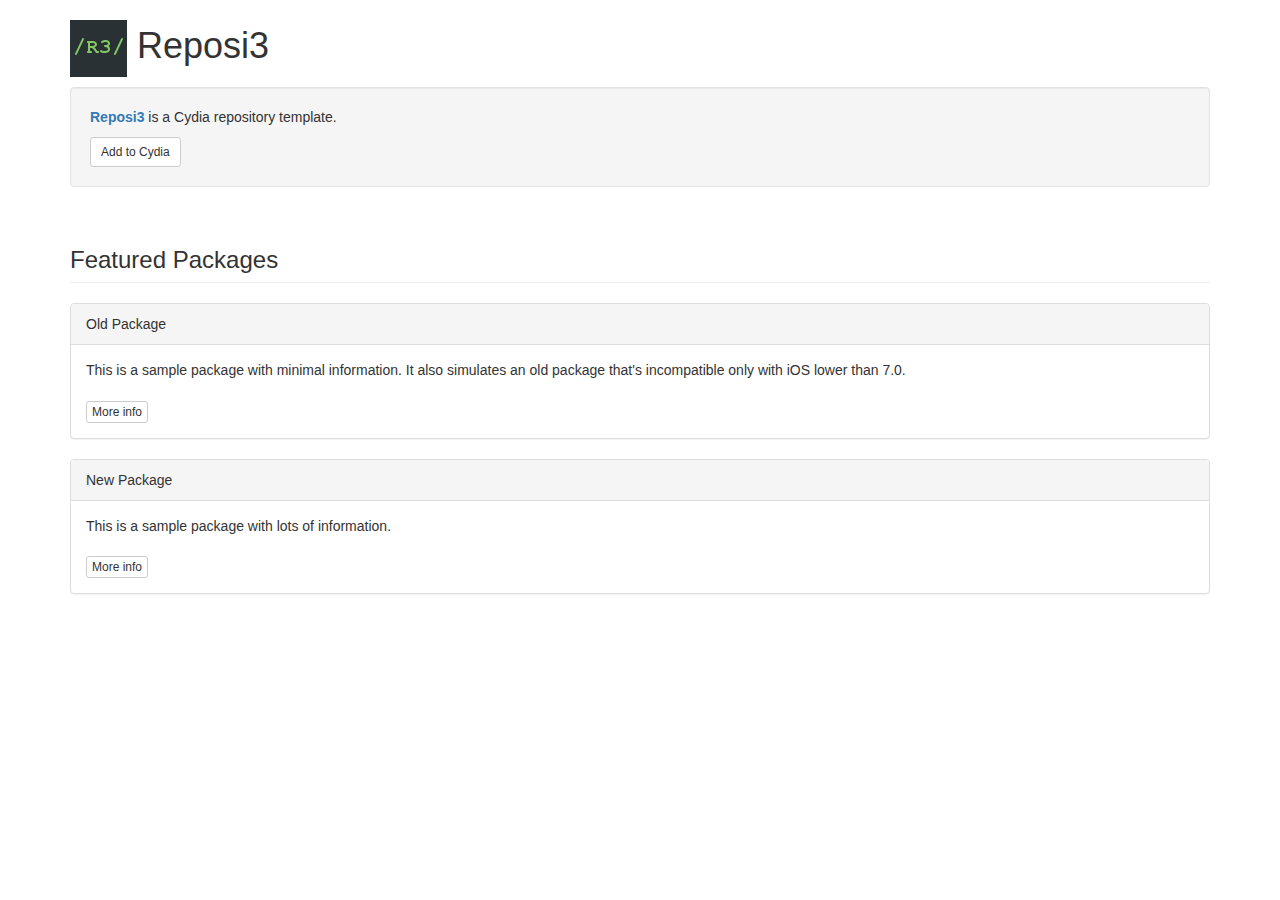
<file: repo/index.html>
<!DOCTYPE html>
<html lang="en">
<head>
  <title>Reposi3</title>
  <meta charset="utf-8">
  <meta name="viewport" content="width=device-width, initial-scale=1">
  <link rel="stylesheet" href="https://maxcdn.bootstrapcdn.com/bootstrap/3.3.5/css/bootstrap.min.css">
  <script src="https://ajax.googleapis.com/ajax/libs/jquery/2.1.3/jquery.min.js"></script>
</head>
<body>

<div class="container">
	<h1><img src="CydiaIcon.png"> Reposi3</h1>
</div>

<div class="container">
	<div class="well">
		<p><span class="text-primary"><b>Reposi3</span></b> is a Cydia repository template.</p>
		<a class="btn btn-sm btn-default" href="cydia://url/https://cydia.saurik.com/api/share#?source=https://supermamon.github.io/Reposi3/">Add to Cydia</a>
	</div>
</div>

<div class="container">
  <h3 id="wells" class="page-header">Featured Packages</h3>
</div>

<div class="container">
	<div class="panel panel-default">
	  <div class="panel-heading">Old Package</div>
	  <div class="panel-body">
		This is a sample package with minimal information.
		It also simulates an old package that's incompatible only with iOS lower than 7.0.<br /><br />
		<a class="btn btn-xs btn-default" href="depictions/?p=com.supermamon.oldpackage">More info</a>
	  </div>
	</div>

	<div class="panel panel-default">
	  <div class="panel-heading">New Package</div>
	  <div class="panel-body">
		This is a sample package with lots of information.<br /><br />
		<a class="btn btn-xs btn-default" href="depictions/?p=com.supermamon.newpackage">More info</a>
	  </div>
	</div>
</div>

</body>
</html>
</file>
